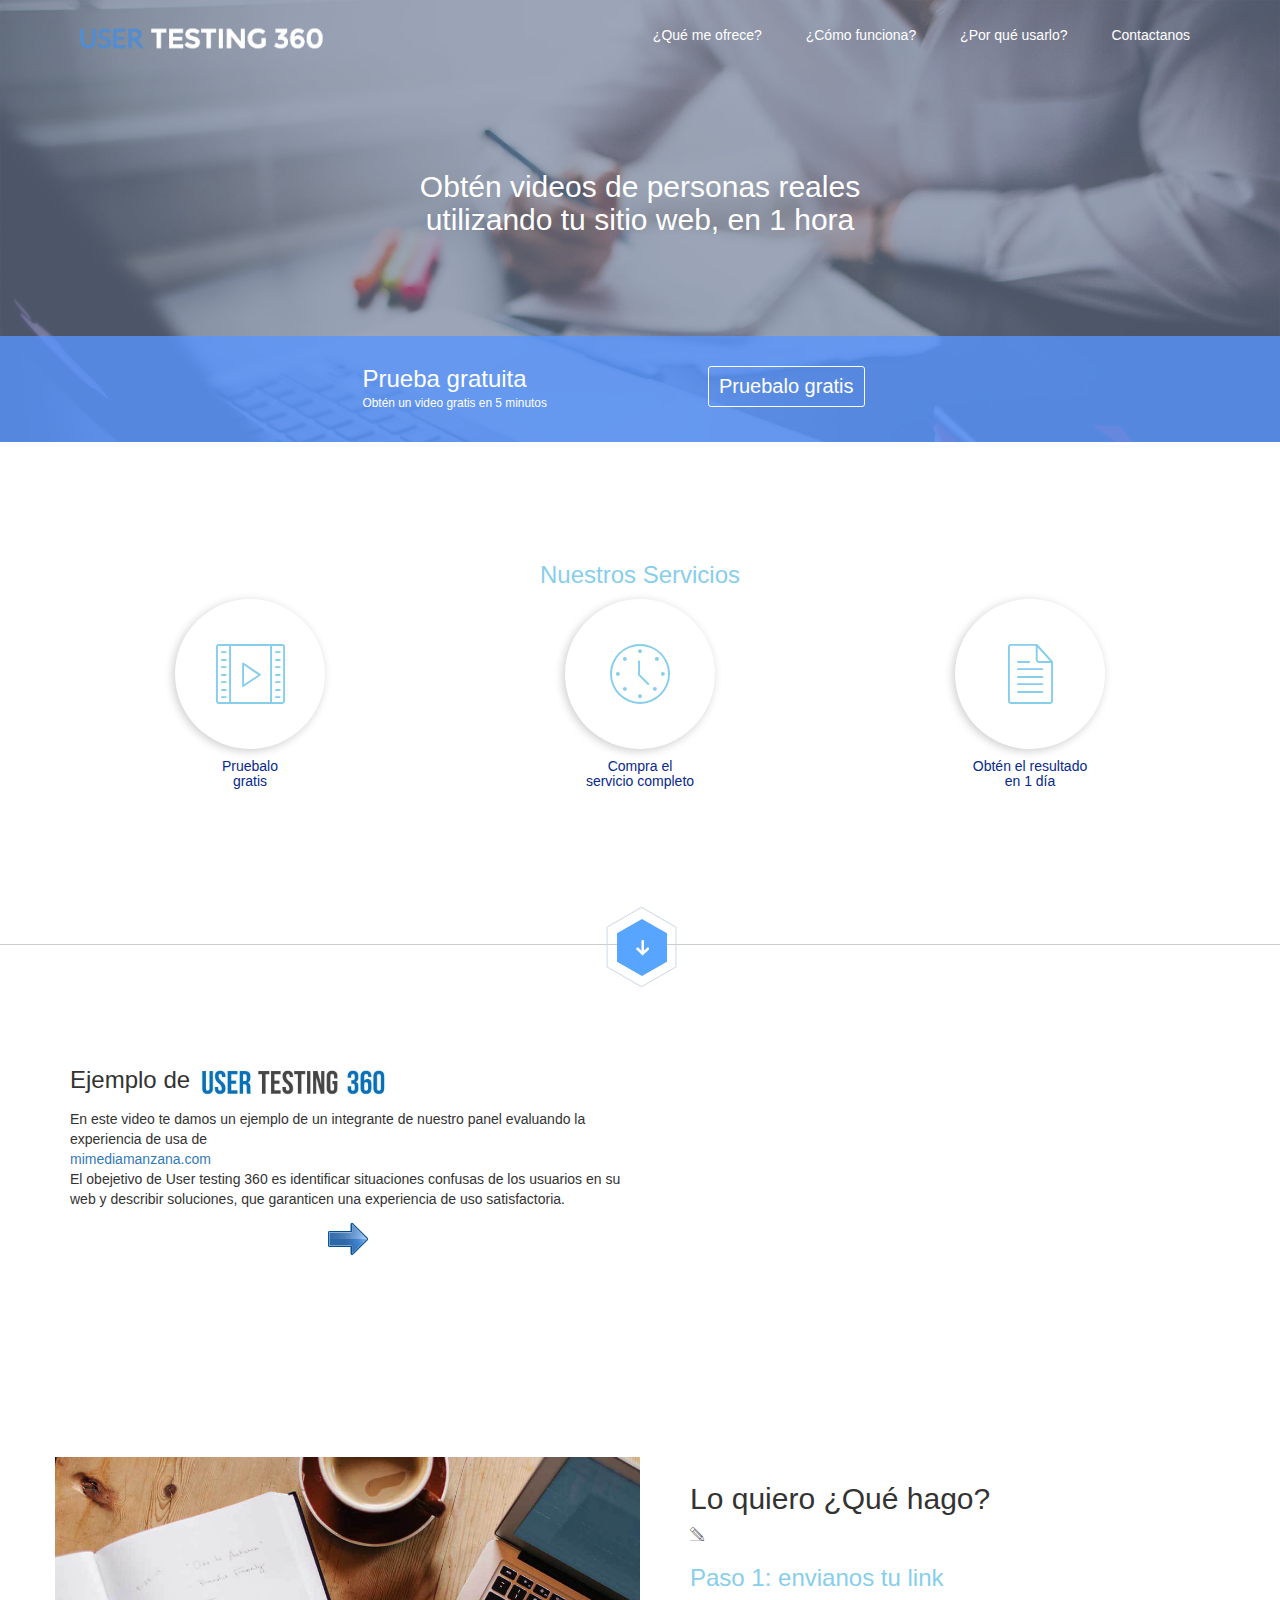
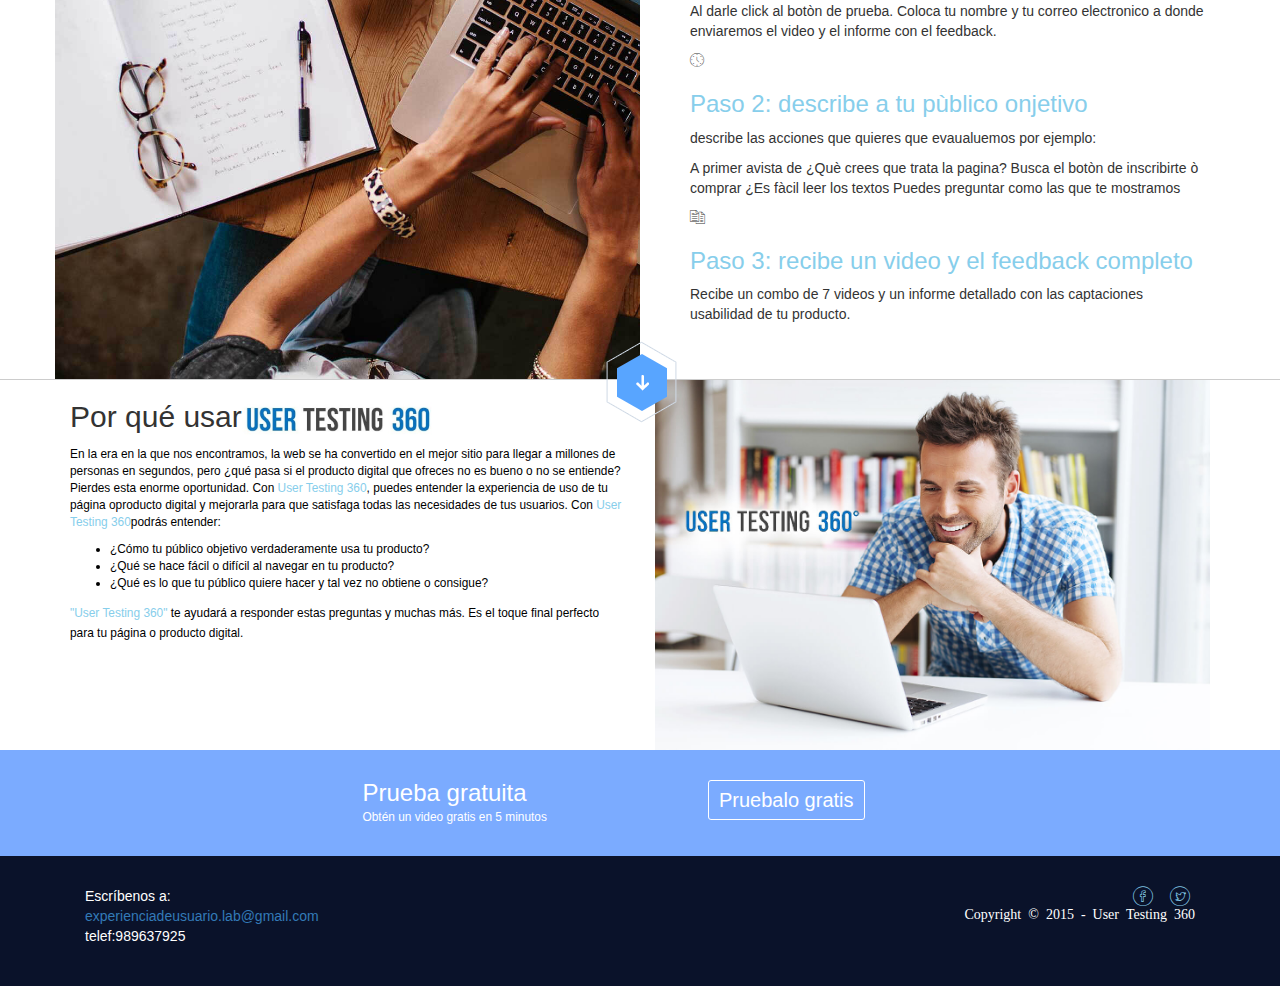
<file: index.html>
<!DOCTYPE html>
<html lang="en">
	<head>
	  	<meta charset="utf-8">
	  	<title>User Testing 360°</title>
		<meta name="viewport" content="width=device-width, initial-scale=1.0">
		<link rel="stylesheet" href="css/bootstrap.min.css">
		<link rel="stylesheet" href="css/animate.css">
		<link rel="stylesheet" href="css/icomoon.css">
		<link rel="stylesheet" href="css/main.css">
		<link rel="stylesheet" type="text/css" href="contact.html">
		<script src="js/jquery.js"></script>
		<script src="js/bootstrap.min.js"></script>

	</head>
	<body>
		<!--Escribe aqui tu codigo-->
		<header>
			<div class="tapita-azul">
				<div class="container">
				<div class="row">
					<div class="col-md-3 col-sm-12 col-xs-6">
						<img src="image/user-r.png" class="logo img-responsive" alt="">
					</div>
					<div class="col-md-9 col-sm-12 col-xs-6">
						<div class="text-right visible-xs">
							<button class="btn btn-primary" data-toggle="collapse" data-target="#main-navigation">Menú</button>
						</div>

						<nav class="hidden-xs">
							<ul class="desktop-menu list-inline text-right">
								<li><a href="#">¿Qué me ofrece?</a></li>
								<li><a href="#">¿Cómo funciona?</a></li>
								<li><a href="#">¿Por qué usarlo?</a></li>
								<li><a href="contact.html">Contactanos</a></li>
							</ul>
						</nav>
					</div>
				</div>

				<nav class="visible-xs">
					<div id="main-navigation" class="collapse">
						<ul  class="mobile-menu text-right">
							<li><a href="#">¿Qué me ofrece?</a></li>
							<li><a href="#">¿Cómo funciona?</a></li>
							<li><a href="#">¿Por qué usarlo?</a></li>
							<li><a href="#">Contactanos</a></li>
						</ul>
					</div>
				</nav>

				<div class="frase">
					<h2>Obtén videos de personas reales <br> utilizando tu sitio web, en 1 hora</h2>
				</div>

			</div>
				<div class="header-banner">
				<div class="container">
					<div class="row">
						<div class="banner-info col-md-3 col-md-offset-3 col-sm-4 col-sm-offset-2">
							<h3>Prueba gratuita</h3>
							<small>Obtén un video gratis en 5 minutos</small>
						</div>
						<div class="col-md-3 col-sm-4 text-center">
							<button class="banner-button">
								Pruebalo gratis
							</button>
						</div>
					</div>
				</div>
			</div>
			</div>
		</header>


		<section class="services">
			<div class="container">
				<h3 class="text-center">Nuestros Servicios</h3>
				<div class="row">
					<div class="col-md-4">
						<div class="icon-container">
							<i class="icon-video"></i>
						</div>
						<h5>Pruebalo<br>gratis</h5>
						<small><p>Obtén un  primer vídeo screencast de un<br>usuario navegando tu página.</p></small>
					</div>
					<div class="col-md-4">
						<div class="icon-container"><i class="icon-clock"></i></div>
							<h5>Compra el<br>servicio completo</h5>
							<small><p>Si te gustó; compra nuestro servicio<br>completo que incluye 7 vídeos y feedback.</p></small>		
					</div>
					<div class="col-md-4">
						<div class="icon-container"><i class="icon-document"></i></div>
							<h5>Obtén el resultado<br>en 1 día</h5>
							<small><p>Te haremos llegar los vídeos y el feedback<br>completo el mismo día.</p></small>
					</div>
				</div>
			</div>
		</section>

		<div class="vertical-divider">
			<img src="image/separador.png" alt="">
		</div>

		<section class="ejemplo">
			<div class="container">
				<div class="row">
					<div class="col-md-6">
						<h3>Ejemplo de <img width="200px" src="image/logo-2.jpg"></h3>
						<p>En este video te damos un ejemplo de un integrante de nuestro panel evaluando la experiencia de usa de<br><a href="http://mimediamanzana.com/">mimediamanzana.com</a><br>El obejetivo de User testing 360 es identificar situaciones confusas de los usuarios en su web y describir soluciones, que garanticen una experiencia de uso satisfactoria.</p>
						<center><img width="40px" src="image/flecha.png"></center>
					</div>
					<div class="col-md-6">
						<div class="embed-responsive embed-responsive-16by9">
							<iframe class="embed-responsive-item" src="https://www.youtube.com/embed/u7MDfG9ZJTU?rel=0&amp;controls=0" frameborder="0" allowfullscreen></iframe>
						</div>
					</div>
				</div>
			</div>
		</section>

		<section class="pasos">
			<div class="container">
				<div class="row">
					<div class="col-md-6">

					</div>
					<div class="col-md-6 col-pasos-info">
						<div class="pasos-info">

							<h2>Lo quiero ¿Qué hago?</h2>

							<div class="step1">
								<span class="icon-blue"><i class="icon-pencil"></i></span>
								<h3>Paso 1: envianos tu link</h3>
								<p>Al darle click al botòn de prueba. Coloca tu nombre y tu correo electronico a donde enviaremos el video y el informe con el feedback.</p>
							</div>
							<div class="step2">
								<span class="icon-blue"><i class="icon-clock"></i></span>
								<h3>Paso 2: describe a tu pùblico onjetivo</h3>

								<p>describe las acciones que quieres que evaualuemos por ejemplo:</p>

								<p>A primer avista de ¿Què crees que trata la pagina?
								Busca el botòn de inscribirte ò comprar
								¿Es fàcil leer los textos
								Puedes preguntar como las que te mostramos</p>
							</div>
							<div class="step3">
								<span class="icon-blue"><i class="icon-documents"></i></span>
								<h3>Paso 3: recibe un video y el feedback completo</h3>
								<p>Recibe un combo de 7 videos y un informe detallado con las captaciones usabilidad de tu producto.</p>
							</div>
						</div>
					</div>
				</div>
			</div>
		</section>

		<div class="vertical-divider">
			<img src="image/separador.png" alt="">
		</div>
		<div class="container uso">
				<div class="row">
					<div class="col-md-6">
						<h2>Por qué usar<img width="200px" src="image/logo-2.jpg"></h2>
						<small>
							<p>En la era en la que nos encontramos, la web se ha convertido en el mejor sitio para llegar a millones de personas en segundos, pero ¿qué pasa si el producto digital que ofreces no es bueno o no se entiende? Pierdes esta enorme oportunidad. Con <span class="color_blue">User Testing 360</span>, puedes entender la experiencia de uso de tu página oproducto digital y mejorarla para que satisfaga todas las necesidades de tus usuarios. Con <span class="color_blue">User Testing 360</span>podrás entender:
							<ul>
								<li>¿Cómo tu público objetivo verdaderamente usa tu producto?</li>
								<li>¿Qué se hace fácil o difícil al navegar en tu producto?</li>
								<li>¿Qué es lo que tu público quiere hacer y tal vez no obtiene o consigue?</li>
							</ul>
							<span class="color_blue">"User Testing 360"</span> te ayudará a responder estas preguntas y muchas más. Es el toque final perfecto para tu página o producto digital.</p>
						</small>
					</div>

					<div class="col-md-6">
						<img class="img-responsive" src="image/banner.jpg">
					</div>
				</div>
			</div>
		</section>

		<div class="header-banner">
			<div class="container">
				<div class="row">
					<div class="col-md-3 col-md-offset-3">
						<h3>Prueba gratuita</h3>
						<small>Obtén un video gratis en 5 minutos</small>
					</div>
					<div class="col-md-3 text-center">
						<button class="banner-button">
							Pruebalo gratis
						</button>
					</div>
				</div>
			</div>
		</div>
	<footer>
		<div class="container">
			<div class="col-md-6">
				Escríbenos a:
				<br><a href="#">experienciadeusuario.lab@gmail.com</a>
				<br><p>telef:989637925</p> 
			</div>
			<div class="col-md-6 icon-copy">
				<div>
					<i class="icon-facebook"></i>
					<i class="icon-twitter"></i>
				</div>
				<p>Copyright &copy 2015 - User Testing 360</p>
			</div>
		</div>
	</footer>
    </body>
</html>
</file>
<file: css/icomoon.css>
@font-face {
	font-family: 'icomoon';
	src:url('../fonts/icomoon.eot?6zm5h9');
	src:url('../fonts/icomoon.eot?6zm5h9#iefix') format('embedded-opentype'),
		url('../fonts/icomoon.ttf?6zm5h9') format('truetype'),
		url('../fonts/icomoon.woff?6zm5h9') format('woff'),
		url('../fonts/icomoon.svg?6zm5h9#icomoon') format('svg');
	font-weight: normal;
	font-style: normal;
}

[class^="icon-"], [class*=" icon-"] {
	font-family: 'icomoon';
	speak: none;
	font-style: normal;
	font-weight: normal;
	font-variant: normal;
	text-transform: none;
	line-height: 1;

	/* Better Font Rendering =========== */
	-webkit-font-smoothing: antialiased;
	-moz-osx-font-smoothing: grayscale;
}

.icon-laptop:before {
	content: "\e001";
}
.icon-document:before {
	content: "\e005";
}
.icon-documents:before {
	content: "\e006";
}
.icon-search:before {
	content: "\e007";
}
.icon-presentation:before {
	content: "\e00e";
}
.icon-video:before {
	content: "\e011";
}
.icon-envelope:before {
	content: "\e028";
}
.icon-gears:before {
	content: "\e02b";
}
.icon-pencil:before {
	content: "\e032";
}
.icon-tools:before {
	content: "\e033";
}
.icon-tools-2:before {
	content: "\e034";
}
.icon-magnifying-glass:before {
	content: "\e037";
}
.icon-profile-male:before {
	content: "\e040";
}
.icon-profile-female:before {
	content: "\e041";
}
.icon-speedometer:before {
	content: "\e051";
}
.icon-clock:before {
	content: "\e055";
}
.icon-alarmclock:before {
	content: "\e059";
}
.icon-happy:before {
	content: "\e05b";
}
.icon-sad:before {
	content: "\e05c";
}
.icon-facebook:before {
	content: "\e05d";
}
.icon-twitter:before {
	content: "\e05e";
}
.icon-linkedin:before {
	content: "\e062";
}
</file>
<file: css/main.css>
header
{
	background: url(../image/large.jpg);
	background-size: cover;
	color: #FFF;
}
header a{
	color: #FFF;
}
nav li a{
	display: block;
	padding: 15px 15px;
	transition: all 0.2s;
	border-radius: 6px;
}
nav li a:hover, nav li a:focus{
	text-decoration: none;
	outline: none;
	background: #FFF;
}

#main-navigation
{
	z-index: 1;
	position: absolute;
	right: 10px;
	margin: 10px 0 0 0;
}
#main-navigation ul
{
	background: rgba(0,0,0,0.7);
	list-style: none;
	padding: 10px;
	border-radius: 5px;
}
.logo
{
	margin-top: 10px;
}
.frase
{
	margin: 100px 0;
	text-align: center;
}
.tapita-azul
{
	background: rgba(90, 107, 136, 0.6);
	padding-top: 10px ;
}
.header-banner
{
	background: rgba(87, 149, 255, 0.79);
	padding: 30px 0;
}
.header-banner h3,small
{
	margin: 0;
	color:white;
}
.banner-button
{
	background: none;
	border:1px solid #FFF;
	padding: 5px 10px;
	border-radius: 3px;
	font-size: 20px;
	color:white;

}



.icon-container
{
	width: 150px;
	height: 150px;
	margin: 0 auto;
	line-height: 150px;
	font-size: 60px;
	text-align: center;
	box-shadow: -2px 2px 10px rgba(0,0,0,0.2);
	border-radius: 200px;
	color: skyblue;
}
.text-center{
	color:skyblue;
}
.services{
    text-align:center;
    margin:70px 0;
}
.services h5{
    color:#08298A;
}

/*------------------------ Separador vertical */
.vertical-divider
{
	border-top:1px solid #CCC;
	text-align: center;
}
.vertical-divider img
{
	position: absolute;
	z-index: 1;
	transform: translateY(-50%) translateX(-50%);
}
/*------------------------ END Separador vertical */

.services, .ejemplo{
	margin: 100px 0;
}
.pasos h3{
	color:skyblue;
}
.pasos .row{
	background: url(../image/sec-2.jpg) left center;
	background-size: contain;
}
.pasos .col-pasos-info
{
	background: #FFF;
}
.pasos .pasos-info
{
	background: #FFF;
	padding: 5px;
	margin: 0 0 0 30px;
}
.step1, .step2, .step3
{
	position: relative;
}
.step3
{
	margin-bottom: 50px;
}
.color_blue{
	color:skyblue;
}
.uso small{
	color:black;
}
}
.icon-blue
{
	border-radius:40px;
	background: #299ff4;
	padding: 10px;
	font-size: 25px;
	color: #FFF;
	position: absolute;
	top:50%;
	transform: translateY(-50%);
	margin-left: -75px;
}
footer{
    background:#0A122A;
    padding:30px;
    color:white;
}
.icon-copy{
    text-align:right;
    margin-bottom:0;
}
.icon-copy i{
    font-size:20px;
    color:skyblue;
    margin:5px;
}

@media screen and (max-width:768px)
{
	.banner-info
	{
		text-align:center;
		margin-bottom: 15px;
	}
	.frase{
		margin: 60px 0;
	}
	.frase h2{
		font-size: 20px;
	}
}
@media screen and (max-width:999px)
{
	.icon-blue
	{
		margin-left: -65px;

	}
	.pasos .col-pasos-info
	{
		background: none;
	}
	.pasos .row{
		background-size: cover;
	}
	.pasos .pasos-info
	{
		margin: 20px;
		border-radius: 10px;
		box-shadow: 2px 2px 20px rgba(0,0,0,0.8);
		padding: 5px 20px 5px 40px;
	}
}

@media screen and (max-width:999px) and (min-width:768px)
{
	.tapita-azul .row>div
	{
		text-align: center;
	}
	.tapita-azul .row>div .img-responsive
	{
		display: inline-block;
	}
	.desktop-menu
	{
		text-align: center;
	}
}







/*dd*/
</file>
